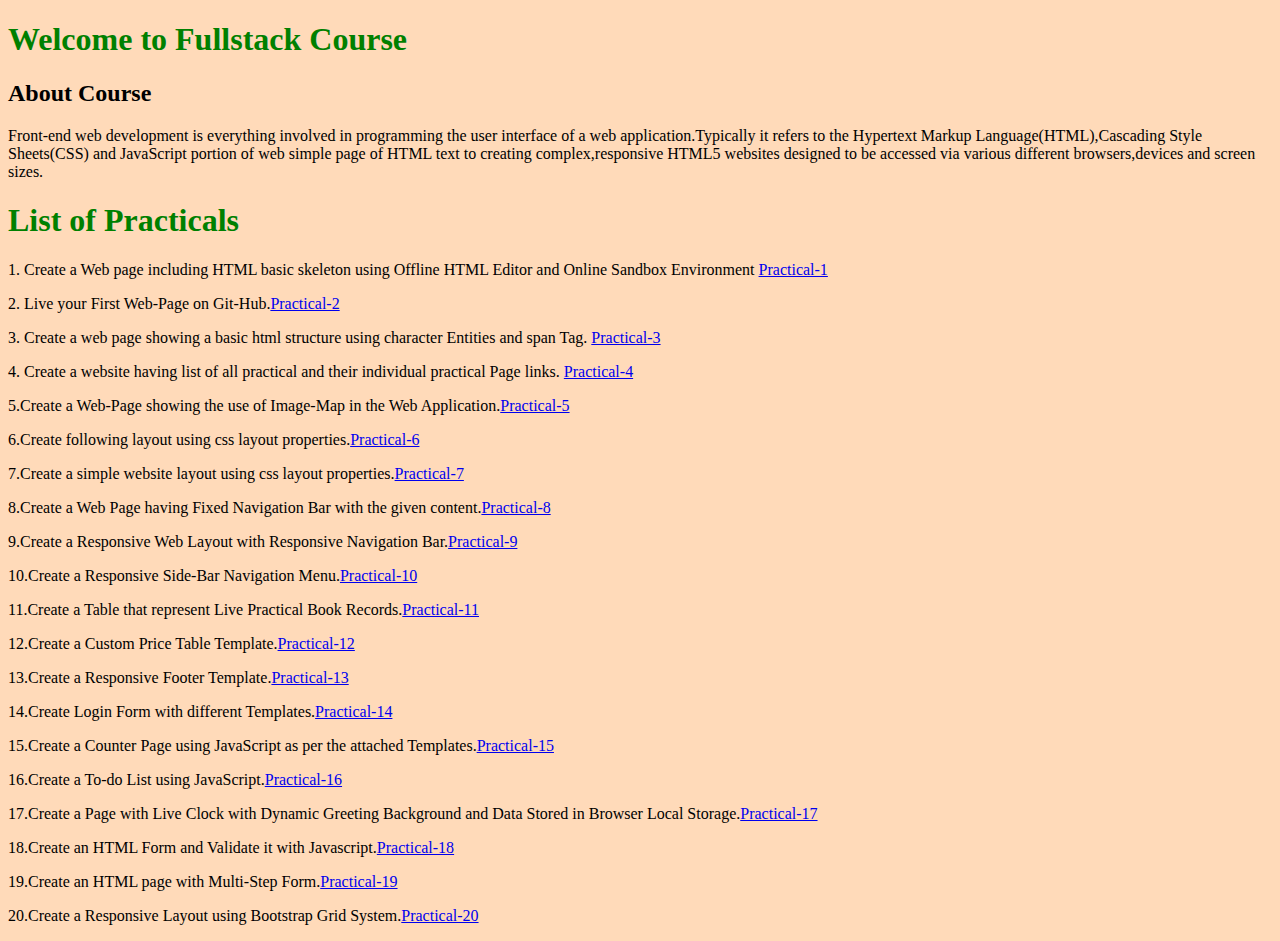
<file: index.html>
<!DOCTYPE html>
<html lang="en">
<head>
    <meta charset="UTF-8">
    <meta name="viewport" content="width=device-width, initial-scale=1.0">
    <title>Introduction to Git and Git-Hub</title>
</head>
<body style="background-color: peachpuff;">
    <h1 style="color: green;">Welcome to Fullstack Course</h1>
    <h2>About Course</h2>
    <p>Front-end web development is everything involved in programming the user interface of a web application.Typically it 
    refers to the Hypertext Markup Language(HTML),Cascading Style Sheets(CSS) and JavaScript portion of web simple page of 
    HTML text to creating complex,responsive HTML5 websites designed to be accessed via various different browsers,devices and screen sizes.</p>
    <h1 style="color: green;">List of Practicals</h1>
    <p>1. Create a Web page including HTML basic skeleton using Offline HTML Editor and Online Sandbox Environment <a href="practical/Practical-1.html">Practical-1</a></p>
    <p>2. Live your First Web-Page on Git-Hub.<a href="practical/Practical-2.html">Practical-2</a></p>
    <p>3. Create a web page showing a basic html structure using character Entities and span Tag. <a href="practical/Practical-3.html">Practical-3</a></p>
    <p>4. Create a website having list of all practical and their individual practical Page links. <a href="practical/Practical-4.html">Practical-4</a></p>
    <p>5.Create a Web-Page showing the use of Image-Map in the Web Application.<a href="practical/Practical-5.html">Practical-5</a></p>
    <p>6.Create following layout using css layout properties.<a href="practical/Practical-6.html">Practical-6</a></p>
    <p>7.Create a simple website layout using css layout properties.<a href="practical/Practical-7.html">Practical-7</a></p>
    <p>8.Create a Web Page having Fixed Navigation Bar with the given content.<a href="practical/Practical-8.html">Practical-8</a></p>
    <p>9.Create a Responsive Web Layout with Responsive Navigation Bar.<a href="practical/Practical-9.html">Practical-9</a></p>
    <p>10.Create a Responsive Side-Bar Navigation Menu.<a href="practical/Side-bar.html">Practical-10</a></p>
    <p>11.Create a Table that represent Live Practical Book Records.<a href="practical/Practical-11.html">Practical-11</a></p>
    <p>12.Create a Custom Price Table Template.<a href="practical/Practical-12.html">Practical-12</a></p>
    <p>13.Create a Responsive Footer Template.<a href="practical/Practical-13.html">Practical-13</a></p>
    <p>14.Create Login Form with different Templates.<a href="practical/Practical-14.html">Practical-14</a></p>
    <p>15.Create a Counter Page using JavaScript as per the attached Templates.<a href="practical/Practical-15.html">Practical-15</a></p>
    <p>16.Create a To-do List using JavaScript.<a href="practical/Practical-16.html">Practical-16</a></p>
    <p>17.Create a Page with Live Clock with Dynamic Greeting Background and Data Stored in Browser Local Storage.<a href="practical/Practical-17.html">Practical-17</a></p>
    <p>18.Create an HTML Form and Validate it with Javascript.<a href="practical/Practical-18.html">Practical-18</a></p>
    <p>19.Create an HTML page with Multi-Step Form.<a href="practical/Practical-19.html">Practical-19</a></p>
    <p>20.Create a Responsive Layout using Bootstrap Grid System.<a href="practical/Practical-20.html">Practical-20</a></p>
</body>
</html>
</file>
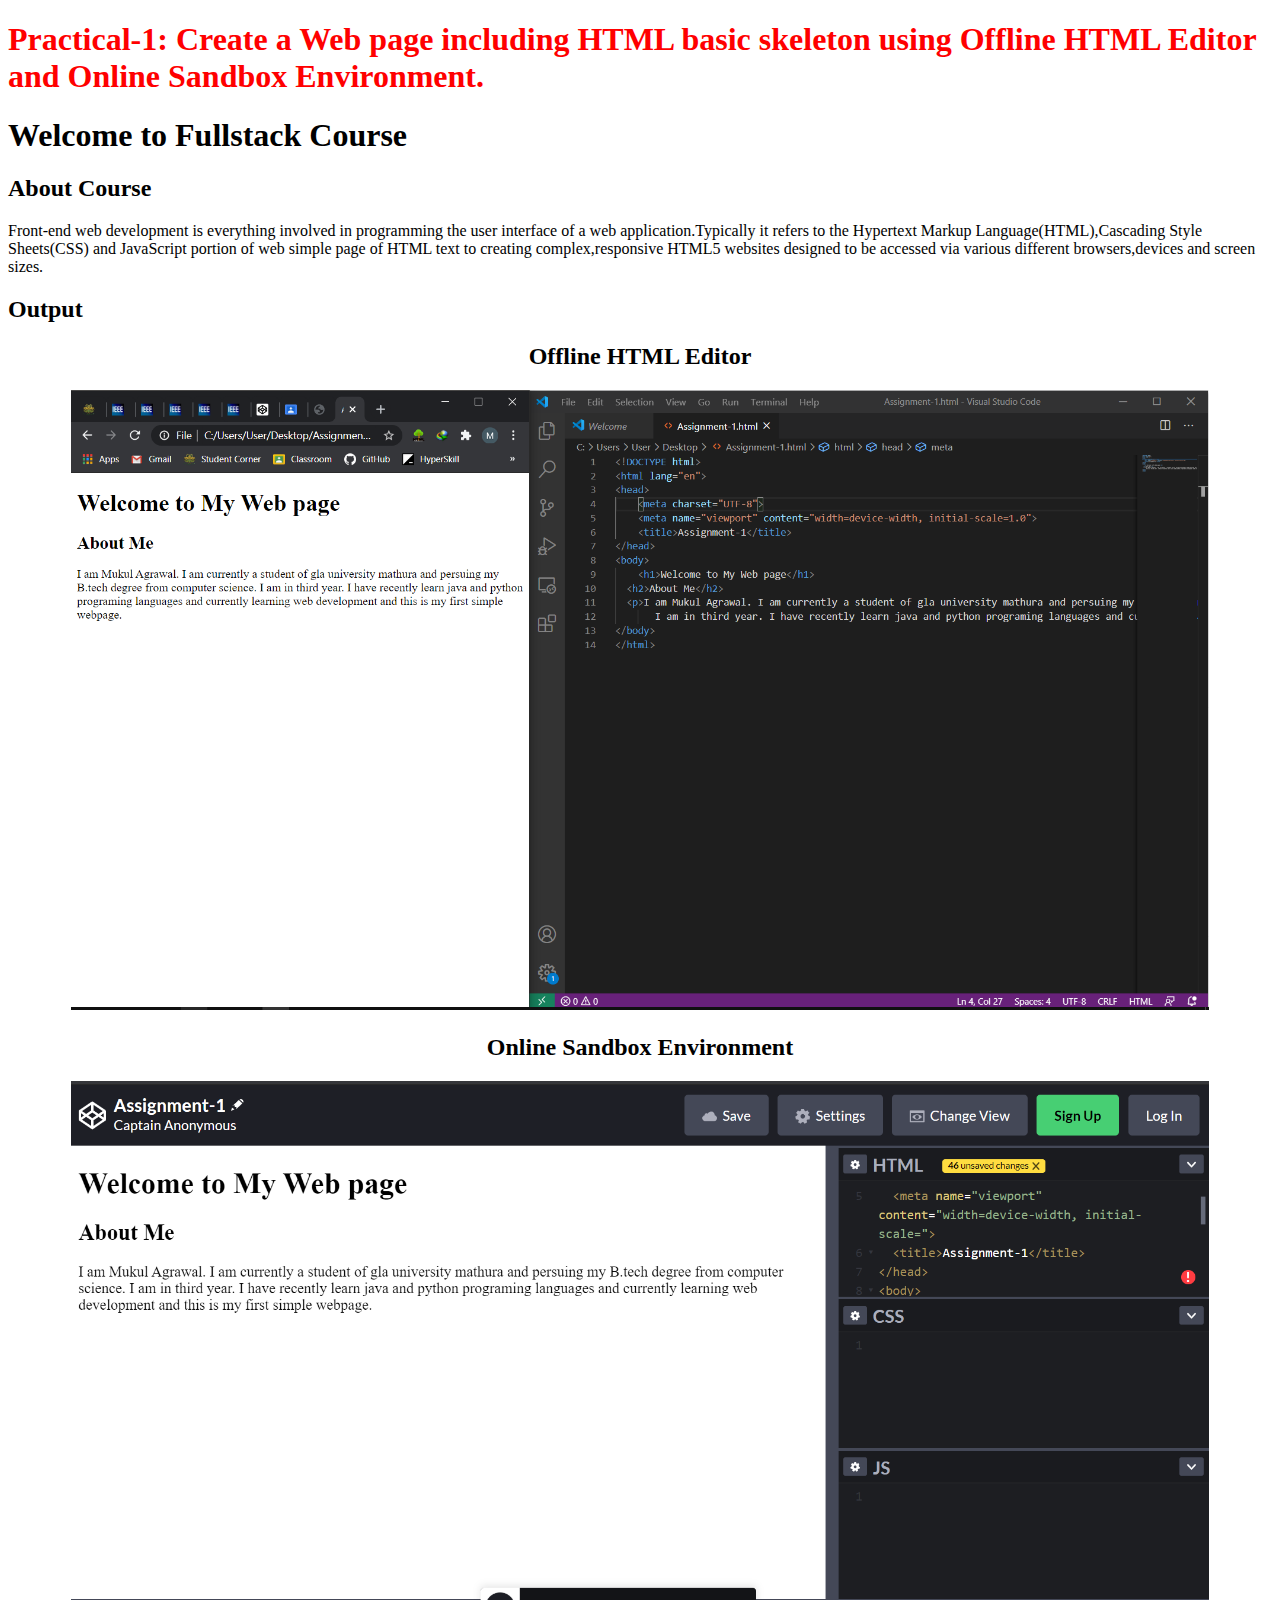
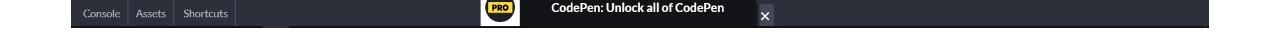
<file: practical/Practical-1.html>
<!DOCTYPE html>
<html lang="en">
<head>
    <meta charset="UTF-8">
    <meta name="viewport" content="width=device-width, initial-scale=1.0">
    <title>Practical-1</title>
</head>
<body>
    <h1 style="color: red;">Practical-1: Create a Web page including HTML basic skeleton using Offline HTML Editor and Online Sandbox Environment.</h1>
    <h1>Welcome to Fullstack Course</h1>
    <h2>About Course</h2>
    <p>Front-end web development is everything involved in programming the user interface of a web application.Typically it 
    refers to the Hypertext Markup Language(HTML),Cascading Style Sheets(CSS) and JavaScript portion of web simple page of 
    HTML text to creating complex,responsive HTML5 websites designed to be accessed via various different browsers,devices and screen sizes.</p>
    <h2>Output</h2>
    <h2 style="text-align: center;">Offline HTML Editor</h2>
    <p style="text-align: center;"><img style="height: 100%; width: 90%; "src = "..\images\editor.PNG" alt="Offline HTML Editor Sreeenshot"></p>
    <h2 style="text-align: center;">Online Sandbox Environment</h2>
    <p style="text-align: center;"><img style="height: 100%; width: 90%;" src= "..\images\Codepen.PNG" alt="Online Sandbox Environment Screenshot"></p>
</body>
</html>
</file>
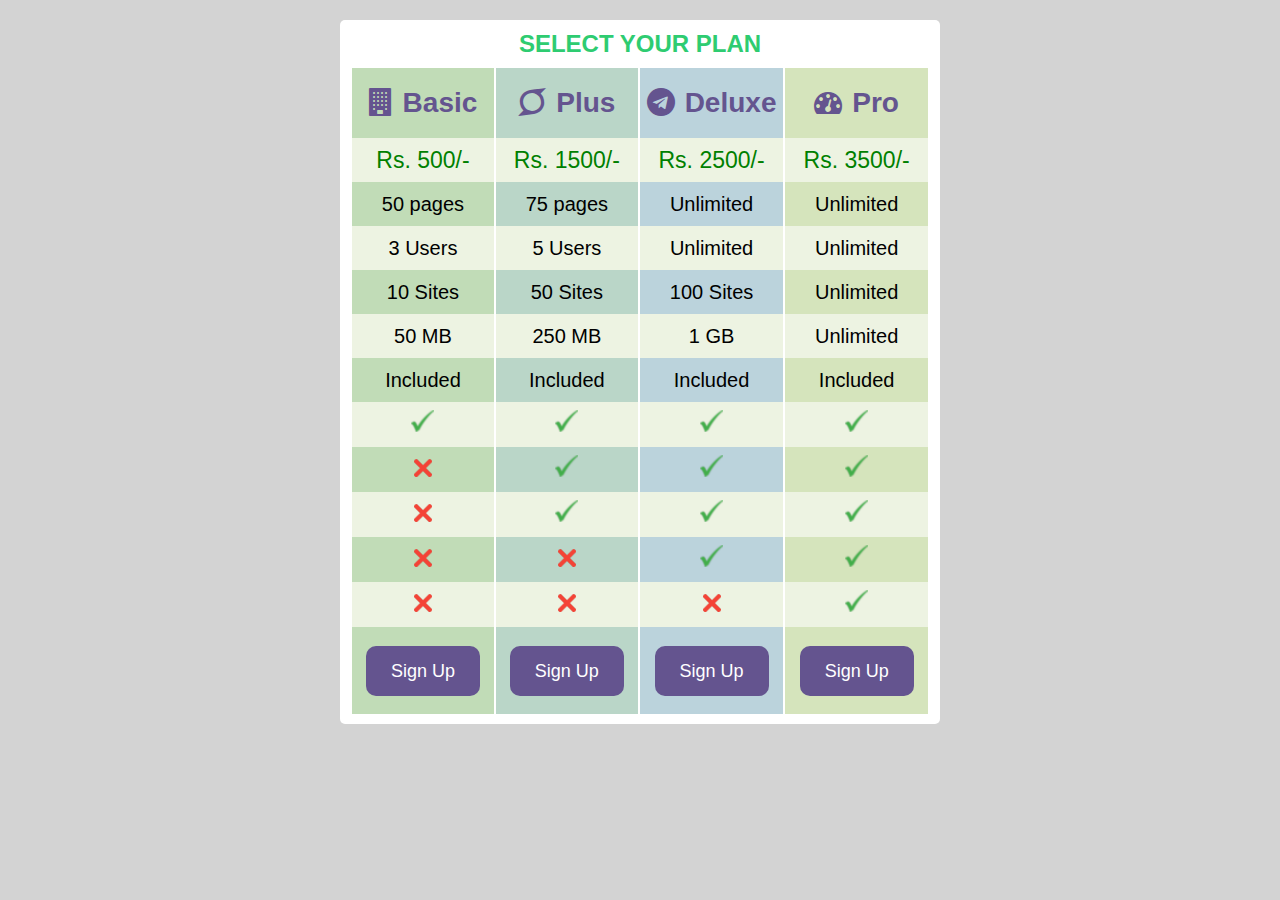
<file: practical/Practical-12.html>
<!DOCTYPE html>
<html lang="en">

<head>
    <meta charset="UTF-8">
    <meta name="viewport" content="width=device-width, initial-scale=1.0">
    <link rel="stylesheet" href="https://stackpath.bootstrapcdn.com/font-awesome/4.7.0/css/font-awesome.min.css">
    <title>Practical-12</title>
    <style>
        * {
            padding: 0px;
            margin: 0px;
            box-sizing: border-box;
            font-family: Arial, Helvetica, sans-serif;
        }

        body {
            min-width: 100%;
            background-color: lightgrey;
        }

        .wrapper {
            width: 600px;
            background-color: #fff;
            padding: 10px;
            margin: 20px auto;
            border-radius: 5px;
        }

        h2 {
            color: #2ECC71;
            text-align: center;
            text-transform: uppercase;
            margin-bottom: 10px;
        }

        .custom-table {
            width: 100%;
            margin: 0 auto;
            border-collapse: collapse;
        }

        .basic {
            background-color: #c1dcb7;
        }

        .plus {
            background-color: #bad6c8;
        }

        .deluxe {
            background-color: #bbd3dc;
        }

        .pro {
            background-color: #d5e4bc;
        }

        .custom-table td,
        .custom-table th {
            width: 150px;
            padding: 8px 5px;
            text-align: center;
            border-right: 2px solid white;
            border-left: 2px solid white;
        }

        .custom-table tbody tr td {
            font-size: 20px;
            line-height: 28px;
        }

        tbody tr:first-child td {
            font-size: 23px;
            font: bold;
            color: green;
        }

        .custom-table th {
            height: 70px;
            color: #64548f;
            font-size: 28px;
        }

        i {
            margin-right: 10px;
        }

        tbody tr:nth-child(odd) {
            background-color: #edf3e2;
        }

        tfoot tr {
            line-height: 70px;
        }

        a {
            text-decoration: none;
            background-color: #64548f;
            padding: 15px 25px;
            color: white;
            border-radius: 10px;
            font-size: 18px;
            vertical-align: middle;
        }

        a:hover {
            background-color: red;
        }
    </style>
</head>

<body>
    <div class="wrapper">
        <h2>Select Your Plan</h2>
        <table class="custom-table">
            <colgroup class="basic"></colgroup>
            <colgroup class="plus"></colgroup>
            <colgroup class="deluxe"></colgroup>
            <colgroup class="pro"></colgroup>
            <thead>
                <tr>
                    <th><i class="fa fa-building"></i>Basic</th>
                    <th><i class="fa fa-superpowers"></i>Plus</th>
                    <th><i class="fa fa-telegram"></i>Deluxe</th>
                    <th><i class="fa fa-tachometer"></i>Pro</th>
                </tr>
            </thead>
            <tbody>
                <tr>
                    <td>Rs. 500/-</td>
                    <td>Rs. 1500/-</td>
                    <td>Rs. 2500/-</td>
                    <td>Rs. 3500/-</td>
                </tr>
                <tr>
                    <td>50 pages</td>
                    <td>75 pages</td>
                    <td>Unlimited</td>
                    <td>Unlimited</td>
                </tr>
                <tr>
                    <td>3 Users</td>
                    <td>5 Users</td>
                    <td>Unlimited</td>
                    <td>Unlimited</td>
                </tr>
                <tr>
                    <td>10 Sites</td>
                    <td>50 Sites</td>
                    <td>100 Sites</td>
                    <td>Unlimited</td>
                </tr>
                <tr>
                    <td>50 MB</td>
                    <td>250 MB</td>
                    <td>1 GB</td>
                    <td>Unlimited</td>
                </tr>
                <tr>
                    <td>Included</td>
                    <td>Included</td>
                    <td>Included</td>
                    <td>Included</td>
                </tr>
                <tr>
                    <td><img src="../images/check-icon.png" alt=""></td>
                    <td><img src="../images/check-icon.png" alt=""></td>
                    <td><img src="../images/check-icon.png" alt=""></td>
                    <td><img src="../images/check-icon.png" alt=""></td>
                </tr>
                <tr>
                    <td><img src="../images/cross-icon.png" alt=""></td>
                    <td><img src="../images/check-icon.png" alt=""></td>
                    <td><img src="../images/check-icon.png" alt=""></td>
                    <td><img src="../images/check-icon.png" alt=""></td>
                </tr>
                <tr>
                    <td><img src="../images/cross-icon.png" alt=""></td>
                    <td><img src="../images/check-icon.png" alt=""></td>
                    <td><img src="../images/check-icon.png" alt=""></td>
                    <td><img src="../images/check-icon.png" alt=""></td>
                </tr>
                <tr>
                    <td><img src="../images/cross-icon.png" alt=""></td>
                    <td><img src="../images/cross-icon.png" alt=""></td>
                    <td><img src="../images/check-icon.png" alt=""></td>
                    <td><img src="../images/check-icon.png" alt=""></td>
                </tr>
                <tr>
                    <td><img src="../images/cross-icon.png" alt=""></td>
                    <td><img src="../images/cross-icon.png" alt=""></td>
                    <td><img src="../images/cross-icon.png" alt=""></td>
                    <td><img src="../images/check-icon.png" alt=""></td>
                </tr>
            </tbody>
            <tfoot>
                <tr>
                    <td><a href="#">Sign Up</a></td>
                    <td><a href="#">Sign Up</a></td>
                    <td><a href="#">Sign Up</a></td>
                    <td><a href="#">Sign Up</a></td>
                </tr>
            </tfoot>
        </table>
    </div>
</body>

</html>
</file>
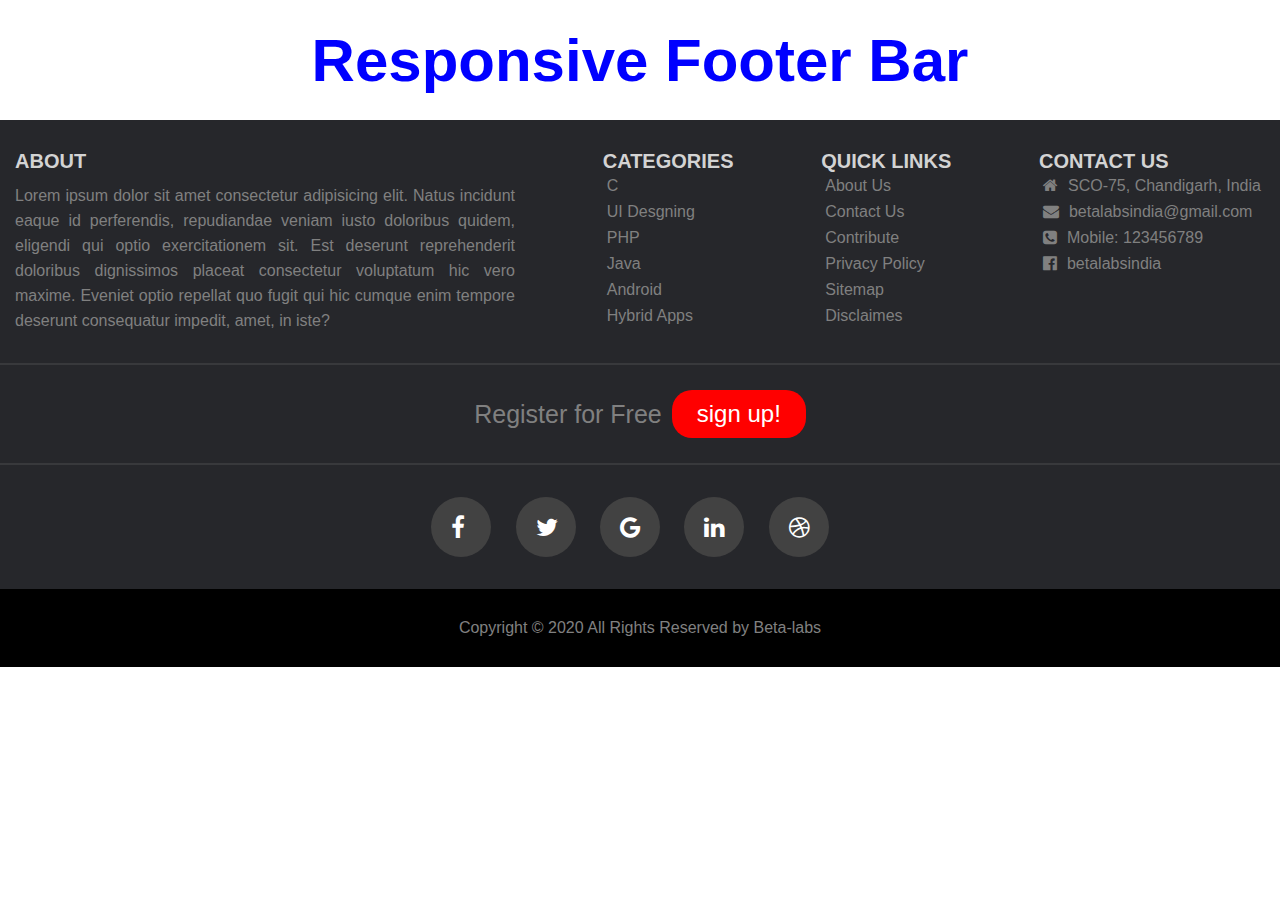
<file: practical/Practical-13.html>
<!DOCTYPE html>
    <html lang="en">

    <head>
        <meta charset="UTF-8">
        <meta name="viewport" content="width=device-width, initial-scale=1.0">
        <title>Responsive Footer</title>
        <link rel="stylesheet" href="https://stackpath.bootstrapcdn.com/font-awesome/4.7.0/css/font-awesome.min.css">
        <style>
            * {
                margin: 0px;
                padding: 0px;
                box-sizing: border-box;
                font-family: Arial, Helvetica, sans-serif;
            }

            .main-content {
                width: 100%;
                height: 120px;
                display: flex;
                justify-content: center;
                align-items: center;
                font-size: 60px;
                font-weight: bold;
                color: blue;

            }

            footer {
                width: 100%;
                background-color: #26272b;
            }

            .sec-1 {
                display: flex;
                flex-direction: row;
                justify-content: space-between;
                padding: 30px 15px;
            }

            .about {
                width: 40%;
            }

            .sec-1 h2 {
                font-size: 20px;
                color: lightgray;
                text-transform: uppercase;
            }

            .about p {
                text-align: justify;
                color: grey;
                line-height: 25px;
                margin-top: 10px;
            }

            .sec-1 ul {
                list-style: none;
            }

            .sec-1 ul li {
                padding: 4px;
            }

            a {
                text-decoration: none;
                color: gray;
            }

            a:hover {
                color: orange;
            }

            span {
                margin-left: 10px;
                color: grey;
            }

            i {
                color: grey;
                font-size: 20px;
            }

            .sec-2 {
                display: flex;
                justify-content: center;
                padding: 25px;
                align-items: center;
            }

            .sec-2 p {
                color: gray;
                font-size: 25px;
                padding: 0px;
            }

            .sec-2 a {
                display: inline-block;
                padding: 10px 25px;
                color: white;
                background-color: red;
                margin-left: 10px;
                border-radius: 20px;
                font-size: 24px;
            }

            .sec-2 a:hover {
                background-color: orange;
            }

            .sec-3 {
                display: flex;
                justify-content: center;
                padding: 12px;
            }

            .sec-3 ul {
                list-style: none;
                margin: 20px;
            }

            .sec-3 ul li {
                display: inline-block;
                width: 60px;
                height: 60px;
                padding: 20px;
                background-color: #424242;
                border-radius: 50%;
                margin-right: 20px;
            }

            .sec-3 ul li i {
                color: white;
                font-size: 24px;
                line-height: 20px;
                text-align: center;
            }

            .sec-3 ul li:nth-child(1):hover {
                background-color: #3b5999;
            }

            .sec-3 ul li:nth-child(2):hover {
                background-color: #55acee;
            }

            .sec-3 ul li:nth-child(3):hover {
                background-color: #dd4b39;
            }

            .sec-3 ul li:nth-child(4):hover {
                background-color: #007785;
            }

            .sec-3 ul li:nth-child(5):hover {
                background-color: #ea4c89;
            }

            .sec-4 {
                display: flex;
                justify-content: center;
                background-color: black;
                padding: 30px;
            }

            .sec-4 p {
                color: grey;
                position: relative;
            }

            .sec-4 p::after {
                content: '';
                display: block;
                width: 0;
                height: 2px;
                position: absolute;
                right: 0;
                bottom: -10px;
                background-color: yellow;
                transition: all .4s;
            }

            .sec-4 p:hover::after {
                width: 100%;
            }

            hr {
                opacity: 0.2;
            }

            @media (max-width: 856px) {
                .main-content {
                    width: 100%;
                    height: 150px;
                    display: flex;
                    justify-content: center;
                    align-items: center;
                    font-size: 60px;
                    font-weight: bold;
                    color: blue;
                }

                footer {
                    width: 100%;
                    background-color: #26272b;
                }

                .sec-1 {
                    display: flex;
                    flex-direction: row;
                    flex-wrap: wrap;
                    justify-content: space-between;
                    padding: 30px 15px;
                }

                .about {
                    width: 100%;
                    margin-bottom: 20px;
                }

                .sec-1 h2 {
                    font-size: 15px;
                    color: lightgray;
                    text-transform: uppercase;
                }

                .about p {
                    text-align: justify;
                    color: grey;
                    line-height: 25px;
                    margin-top: 10px;
                }

                .sec-1 ul {
                    list-style: none;
                }

                .sec-1 ul li {
                    padding: 4px;
                }

                a {
                    text-decoration: none;
                    color: gray;
                }

                a:hover {
                    color: orange;
                }

                span {
                    margin-left: 10px;
                    color: grey;
                }

                i {
                    color: grey;
                    font-size: 20px;
                }

                .sec-2 {
                    display: flex;
                    justify-content: center;
                    padding: 20px;
                    align-items: center;
                }

                .sec-2 p {
                    color: gray;
                    font-size: 24px;
                    padding: 0px;
                }

                .sec-2 a {
                    display: inline-block;
                    padding: 10px 25px;
                    color: white;
                    background-color: red;
                    margin-left: 10px;
                    border-radius: 20px;
                    font-size: 22px;
                }

                .sec-2 a:hover {
                    background-color: orange;
                }

                .sec-3 {
                    display: flex;
                    justify-content: center;
                    padding: 18px;
                }

                .sec-3 ul {
                    list-style: none;
                    margin: 20px;
                }

                .sec-3 ul li {
                    display: inline-block;
                    width: 60px;
                    height: 60px;
                    padding: 20px;
                    background-color: #424242;
                    border-radius: 50%;
                    margin-right: 15px;
                }

                .sec-3 ul li i {
                    color: white;
                    font-size: 24px;
                    line-height: 20px;
                    text-align: center;
                }

                .sec-3 ul li:nth-child(1):hover {
                    background-color: #3b5999;
                }

                .sec-3 ul li:nth-child(2):hover {
                    background-color: #55acee;
                }

                .sec-3 ul li:nth-child(3):hover {
                    background-color: #dd4b39;
                }

                .sec-3 ul li:nth-child(4):hover {
                    background-color: #007785;
                }

                .sec-3 ul li:nth-child(5):hover {
                    background-color: #ea4c89;
                }

                .sec-4 {
                    display: flex;
                    justify-content: center;
                    background-color: black;
                    padding: 30px;
                }

                .sec-4 p {
                    color: grey;
                    position: relative;
                }

                .sec-4 p::after {
                    content: '';
                    display: block;
                    width: 0;
                    height: 2px;
                    position: absolute;
                    right: 0;
                    bottom: -10px;
                    background-color: yellow;
                    transition: all .3s;
                }

                .sec-4 p:hover::after {
                    width: 100%;
                }

                hr {
                    opacity: 0.2;
                }
            }

            @media (max-width: 499px) {
                .main-content {
                    width: 100%;
                    height: 150px;
                    display: flex;
                    justify-content: center;
                    align-items: center;
                    font-size: 60px;
                    font-weight: bold;
                    color: blue;
                }

                footer {
                    width: 100%;
                    background-color: #26272b;
                }

                .sec-1 {
                    display: flex;
                    flex-direction: column;
                    justify-content: space-between;
                    padding: 30px 15px;
                }

                .about {
                    width: 100%;
                    margin-bottom: 20px;
                }

                .sec-1 h2 {
                    font-size: 18px;
                    color: lightgray;
                    text-transform: uppercase;
                    margin-top: 20px;
                }

                .about p {
                    text-align: justify;
                    color: grey;
                    line-height: 24px;
                    margin-top: 10px;
                }

                .sec-1 ul {
                    list-style: none;
                }

                .sec-1 ul li {
                    padding: 4px;
                }

                a {
                    text-decoration: none;
                    color: gray;
                }

                a:hover {
                    color: orange;
                }

                span {
                    margin-left: 10px;
                    color: grey;
                }

                i {
                    color: grey;
                    font-size: 20px;
                }

                .sec-2 {
                    display: flex;
                    justify-content: center;
                    padding: 20px;
                    align-items: center;
                }

                .sec-2 p {
                    color: gray;
                    font-size: 24px;
                    padding: 0px;
                }

                .sec-2 a {
                    display: inline-block;
                    padding: 10px 25px;
                    color: white;
                    background-color: red;
                    margin-left: 10px;
                    border-radius: 20px;
                    font-size: 22px;
                }

                .sec-2 a:hover {
                    background-color: orange;
                }

                .sec-3 {
                    display: flex;
                    justify-content: center;
                    padding: 20px;
                }

                .sec-3 ul {
                    list-style: none;
                    margin: 20px;
                }

                .sec-3 ul li {
                    display: inline-block;
                    width: 40px;
                    height: 40px;
                    padding: 10px;
                    background-color: #424242;
                    border-radius: 50%;
                    margin-right: 10px;
                }

                .sec-3 ul li i {
                    color: white;
                    font-size: 24px;
                    line-height: 20px;
                    text-align: center;
                }

                .sec-3 ul li:nth-child(1):hover {
                    background-color: #3b5999;
                }

                .sec-3 ul li:nth-child(2):hover {
                    background-color: #55acee;
                }

                .sec-3 ul li:nth-child(3):hover {
                    background-color: #dd4b39;
                }

                .sec-3 ul li:nth-child(4):hover {
                    background-color: #007785;
                }

                .sec-3 ul li:nth-child(5):hover {
                    background-color: #ea4c89;
                }

                .sec-4 {
                    display: flex;
                    justify-content: center;
                    background-color: black;
                    padding: 30px;
                }

                .sec-4 p {
                    color: grey;
                    position: relative;
                }

                .sec-4 p::after {
                    content: '';
                    display: block;
                    width: 0;
                    height: 2px;
                    position: absolute;
                    right: 0;
                    bottom: -10px;
                    background-color: yellow;
                    transition: all .3s;
                }

                .sec-4 p:hover::after {
                    width: 100%;
                }

                hr {
                    opacity: 0.2;
                }
            }
        </style>
    </head>

    <body>
        <section class="main-content">
            Responsive Footer Bar
        </section>
        <footer>
            <section class="sec-1">
                <section class="about">
                    <h2>
                        About
                    </h2>
                    <p>
                        Lorem ipsum dolor sit amet consectetur adipisicing elit. Natus incidunt eaque id perferendis,
                        repudiandae veniam iusto doloribus quidem, eligendi qui optio exercitationem sit. Est deserunt
                        reprehenderit doloribus dignissimos placeat consectetur voluptatum hic vero maxime. Eveniet
                        optio repellat quo fugit qui hic cumque enim tempore deserunt consequatur impedit, amet, in
                        iste?
                    </p>
                </section>
                <section class="Categories">
                    <h2>Categories</h2>
                    <ul>
                        <li><a href="#">C</a></li>
                        <li><a href="#">UI Desgning</a></li>
                        <li><a href="#">PHP</a></li>
                        <li><a href="#">Java</a></li>
                        <li><a href="#">Android</a></li>
                        <li><a href="#">Hybrid Apps</a></li>
                    </ul>
                </section>
                <section class="Quick-links">
                    <h2>Quick Links</h2>
                    <ul>
                        <li><a href="#">About Us</a></li>
                        <li><a href="#">Contact Us</a></li>
                        <li><a href="#">Contribute</a></li>
                        <li><a href="#">Privacy Policy</a></li>
                        <li><a href="#">Sitemap</a></li>
                        <li><a href="#">Disclaimes</a></li>
                    </ul>
                </section>
                <section class="Contact-Us">
                    <h2>Contact Us</h2>
                    <ul>
                        <li><i class="fa fa-home"></i><span>SCO-75, Chandigarh, India</span></li>
                        <li><i class="fa fa-envelope"></i><span>betalabsindia@gmail.com</span></li>
                        <li><i class="fa fa-phone-square"></i><span>Mobile: 123456789</span></li>
                        <li><i class="fa fa-facebook-official"></i><span>betalabsindia</span></li>
                    </ul>
                </section>
            </section>
            <hr width="100%" noshade>
            <section class="sec-2">
                <p>Register for Free</p>
                <a href="#">sign up!</a>
            </section>
            <hr width="100%" noshade>
            <section class="sec-3">
                <ul>
                    <li><a href="#"></a><i class="fa fa-facebook"></i></li>
                    <li><a href="#"></a><i class="fa fa-twitter"></i></li>
                    <li><a href="#"></a><i class="fa fa-google"></i></li>
                    <li><a href="#"></a><i class="fa fa-linkedin"></i></li>
                    <li><a href="#"></a><i class="fa fa-dribbble"></i></li>
                </ul>
            </section>
            <section class="sec-4">
                <p>
                    Copyright &copy 2020 All Rights Reserved by
                    <a href="https://www.beta-labs.in">Beta-labs</a>
                </p>
            </section>
        </footer>


    </body>

    </html>
</file>
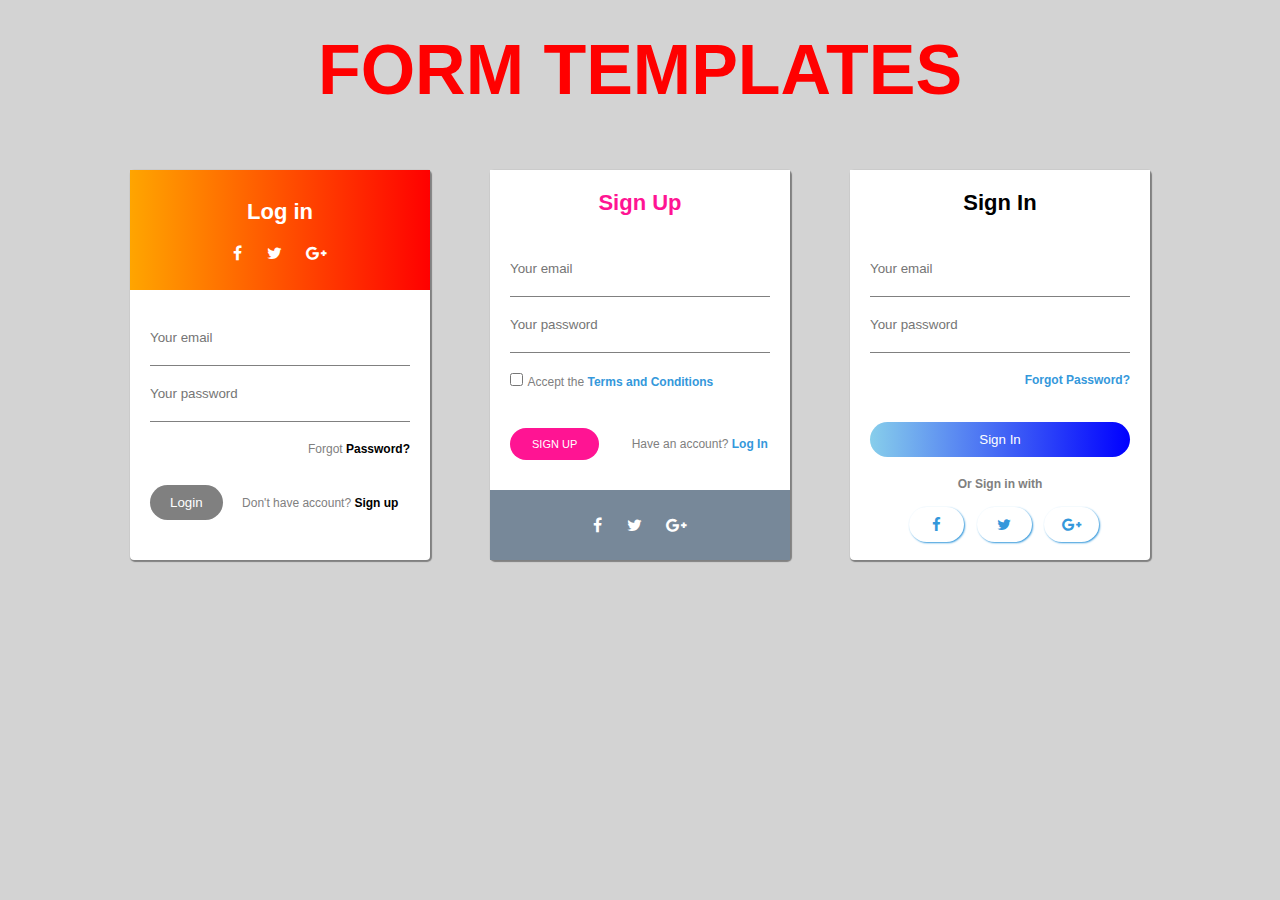
<file: practical/Practical-14.html>
<!DOCTYPE html>
<html lang="en">

<head>
    <meta charset="UTF-8">
    <meta name="viewport" content="width=device-width, initial-scale=1.0">
    <title>Form Template</title>
    <link rel="stylesheet" href="../css/practical-14.css">
    <link rel="stylesheet" href="https://stackpath.bootstrapcdn.com/font-awesome/4.7.0/css/font-awesome.min.css">
</head>

<body>
    <header>
        <h1>FORM TEMPLATES</h1>
    </header>
    <menu>
        <section class="form-1">
            <div class="header-1">
                <h1>Log in</h1>
                <div class="icons">
                    <i class="fa fa-facebook"></i>
                    <i class="fa fa-twitter"></i>
                    <i class="fa fa-google-plus"></i>
                </div>
            </div>
            <div class="form-1-container">
                <div>
                    <input type="email" name="email" id="email" placeholder="Your email">
                </div>
                <div>
                    <input type="password" name="pd" id="pd" placeholder="Your password">
                </div>
                <p>Forgot <b>Password?</b></p>
                <input type="submit" value="Login">
                <p id="p2">Don't have account? <b>Sign up</b></p>
            </div>
            <div class="form1footer"></div>
        </section>

        <section class="form-2">
            <div class="header-2">
                <h1>Sign Up</h1>
            </div>
            <div class="form-2-container">
                <div>
                    <input type="email" name="email" id="email" placeholder="Your email">
                </div>
                <div>
                    <input type="password" name="pd" id="pd" placeholder="Your password">
                </div>
                <input type="checkbox" name="chk" id="chk">
                <p>Accept the <b>Terms and Conditions</b></p>
                <input type="submit" value="SIGN UP">
                <p id="p3">Have an account? <b>Log In</b></p>
            </div>
            <div class="footer-2">
                <div class="icons">
                    <i class="fa fa-facebook"></i>
                    <i class="fa fa-twitter"></i>
                    <i class="fa fa-google-plus"></i>
                </div>
            </div>
        </section>

        <section class="form-3">
            <div class="header-3">
                <h1>Sign In</h1>
            </div>
            <div class="form-3-container">
                <div>
                    <input type="email" name="email" id="email" placeholder="Your email">
                </div>
                <div>
                    <input type="password" name="pd" id="pd" placeholder="Your password">
                </div>
                <p><b>Forgot Password?</b></p>
                <input type="submit" value="Sign In">
                <p id="p4"><b>Or Sign in with</b></p>
            </div>
            <div class="footer-3">
                <div class="icons">
                    <i class="fa fa-facebook"></i>
                    <i class="fa fa-twitter"></i>
                    <i class="fa fa-google-plus"></i>
                </div>
            </div>
        </section>
    </menu>
</body>

</html>
</file>
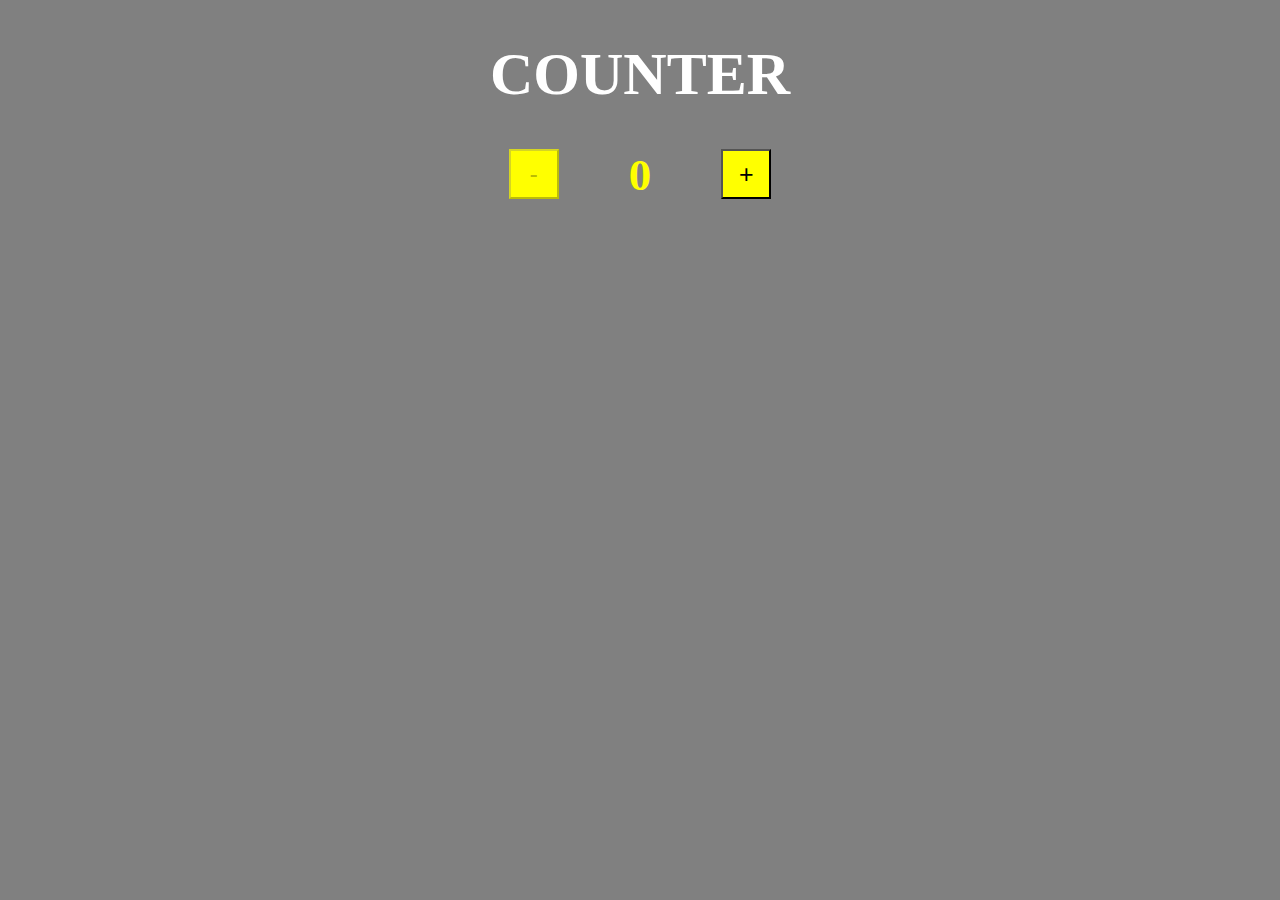
<file: practical/Practical-15.html>
<!DOCTYPE html>
<html lang="en">

<head>
    <meta charset="UTF-8">
    <meta name="viewport" content="width=device-width, initial-scale=1.0">
    <title>Practical-15</title>
</head>
<style>
    body {
        background-color: grey;
        display: flex;
        justify-content: center;
        align-items: center;
        margin: 0;
        padding: 0;
        flex-direction: column;
        box-sizing: border-box;
    }

    h1 {
        font-size: 60px;
        color: white;
    }

    #container {
        display: flex;
        flex-direction: row;
        justify-content: space-evenly;
    }

    button {
        display: block;
        width: 50px;
        height: 50px;
        background-color: yellow;
        outline: none;
        font-size: 25px;
        margin: 0 70px;
    }

    #value {
        font-size: 45px;
        font-weight: bold;
        color: yellow;
    }
</style>

<body>
    <h1>COUNTER</h1>
    <div id="container">
        <button id="btn-1">-</button>
        <div id="value">0</div>
        <button id="btn-2">+</button>
    </div>
    <script>
        var counter = 0;
        var btn1 = document.getElementById("btn-1");
        var btn2 = document.getElementById("btn-2");
        var number = document.getElementById("value");
        btn1.disabled = true;
        btn1.onclick = function () {
            counter = counter - 1;
            document.getElementById("value").innerHTML = counter;
            if (counter == 0) {
                btn1.disabled = true;
            }
        }
        btn2.onclick = function () {
            btn1.disabled = false;
            counter = counter + 1;
            document.getElementById("value").innerHTML = counter;
        }
    </script>
</body>

</html>
</file>
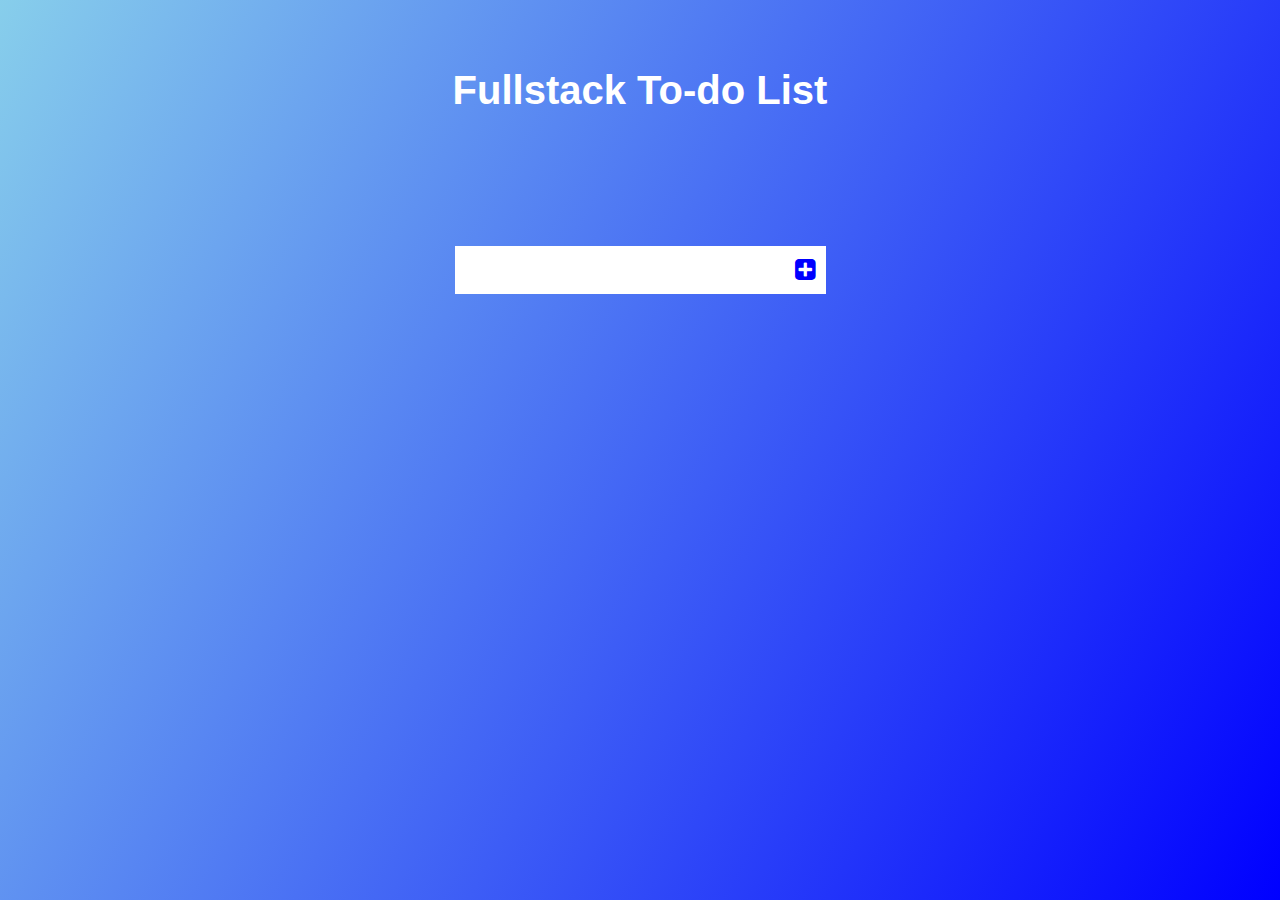
<file: practical/Practical-16.html>
<!DOCTYPE html>
<html lang="en">

<head>
    <meta charset="UTF-8" />
    <meta name="viewport" content="width=device-width, initial-scale=1.0" />
    <title>To-Do List</title>
    <link rel="stylesheet" href="https://stackpath.bootstrapcdn.com/font-awesome/4.7.0/css/font-awesome.min.css" />
    <link rel="stylesheet" href="../css/practical-16.css" />
</head>

<body>
    <h1>Fullstack To-do List</h1>
    <form>
        <input type="text" class="todo-input" />
        <button class="todo-btn">
            <i class="fa fa-plus-square" aria-hidden="true"></i>
        </button>
    </form>
    <div class="todo-container">
        <ul class="todo-list"></ul>
    </div>

    <script src="../JS/to-do.js"></script>
</body>

</html>
</file>
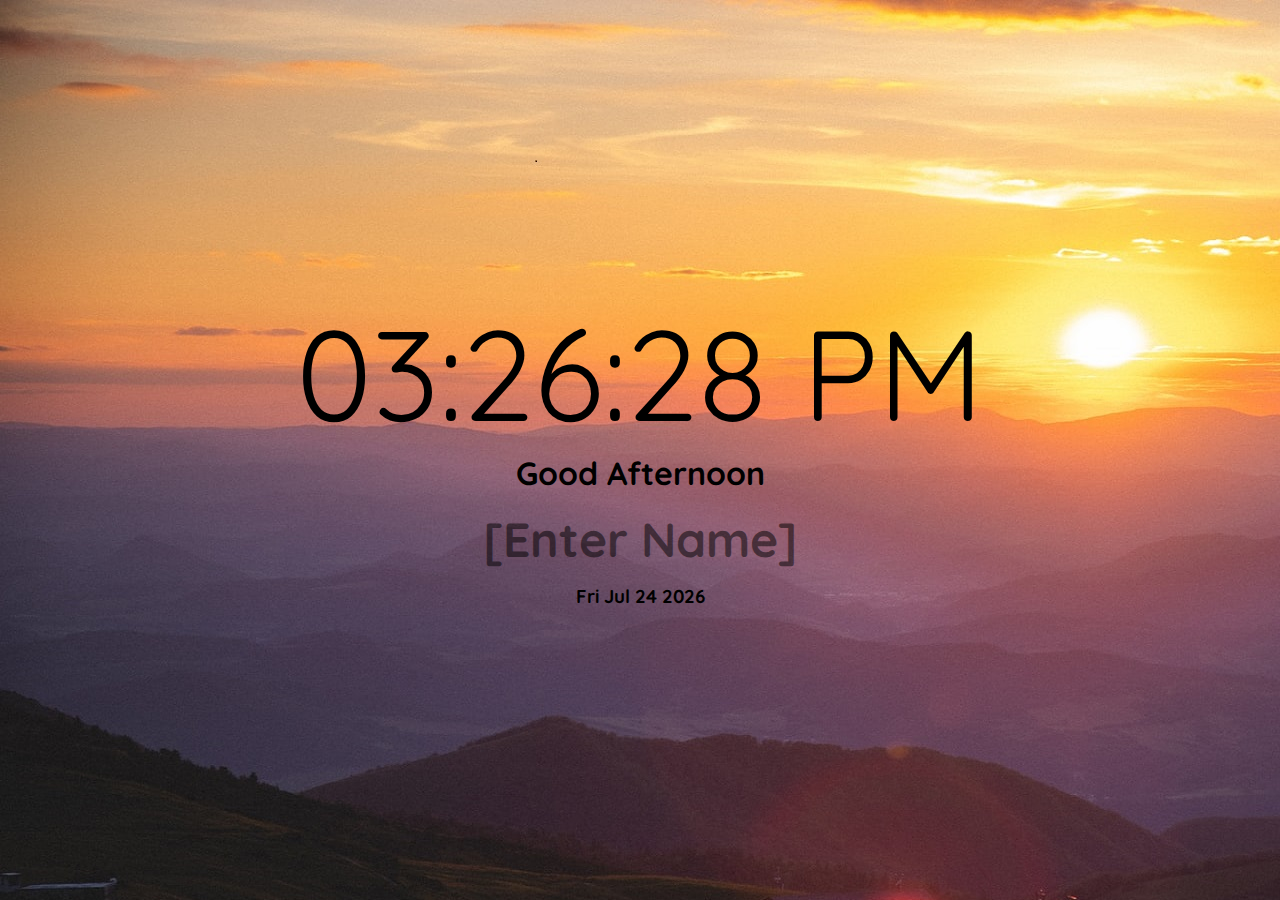
<file: practical/Practical-17.html>
<!DOCTYPE html>
<html lang="en">
<head>
    <meta charset="UTF-8">
    <meta name="viewport" content="width=device-width, initial-scale=1.0">
    <title>Real Time Clock with Dynamic Greeting </title>
    <link rel="stylesheet" href="../css/Practical-17.css">
    <link rel="preconnect" href="https://fonts.gstatic.com">
<link href="https://fonts.googleapis.com/css2?family=Quicksand:wght@500&display=swap" rel="stylesheet">
</head>
<body>
    <time id="time"></time>
    <h1 id="greeting">Good Morning</h1>
    <h2 id="name" contenteditable="true"></h2>
    <h3 id="date"></h3>
    <script src="../JS/Clock.js">
    </script>
</body>
</html>
</file>
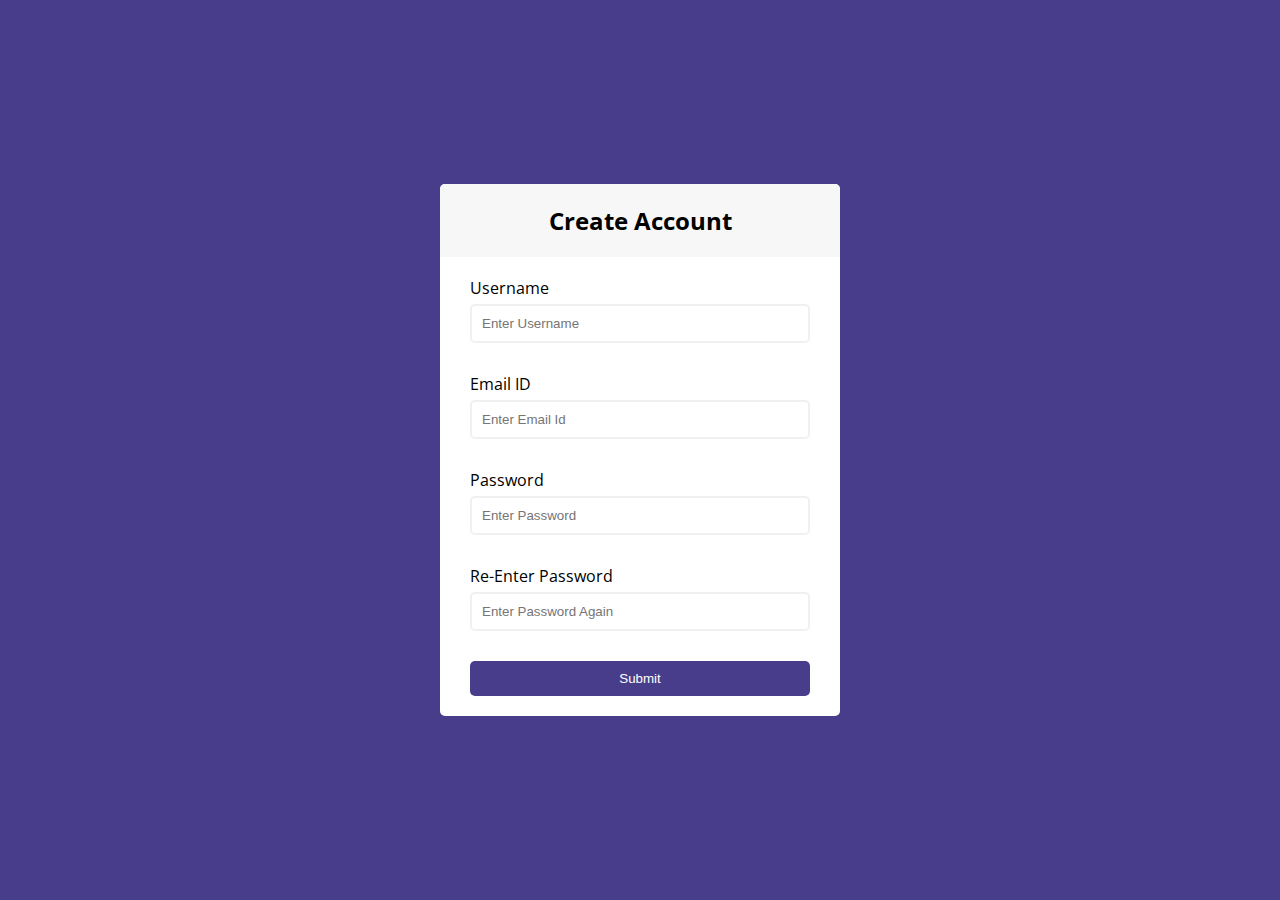
<file: practical/Practical-18.html>
<!DOCTYPE html>
<html lang="en">

<head>
    <meta charset="UTF-8">
    <meta name="viewport" content="width=device-width, initial-scale=1.0">
    <title>Practical-18</title>
    <link rel="stylesheet" href="../css/Practical-18.css">
    <link rel="stylesheet" href="https://stackpath.bootstrapcdn.com/font-awesome/4.7.0/css/font-awesome.min.css"
        integrity="sha384-wvfXpqpZZVQGK6TAh5PVlGOfQNHSoD2xbE+QkPxCAFlNEevoEH3Sl0sibVcOQVnN" crossorigin="anonymous">
</head>

<body>
    <div class="container">
        <div class="header">
            <h2>Create Account</h2>
        </div>
        <form class="form" id="form">
            <div class="form-container">
                <label for="username">Username</label>
                <input type="text" id="username" placeholder="Enter Username">
                <i class="fa fa-check-circle"></i>
                <i class="fa fa-exclamation-circle"></i>
                <small>Error Msg</small>
            </div>

            <div class="form-container">
                <label for="email">Email ID </label>
                <input type="text" id="email" placeholder="Enter Email Id">
                <i class="fa fa-check-circle"></i>
                <i class="fa fa-exclamation-circle"></i>
                <small>Error Msg</small>
            </div>

            <div class="form-container">
                <label for="psw">Password</label>
                <input type="password" id="psw" placeholder="Enter Password">
                <i class="fa fa-check-circle"></i>
                <i class="fa fa-exclamation-circle"></i>
                <small>Error Msg</small>
            </div>

            <div class="form-container">
                <label for="psw1">Re-Enter Password</label>
                <input type="password" id="psw1" placeholder="Enter Password Again">
                <i class="fa fa-check-circle"></i>
                <i class="fa fa-exclamation-circle"></i>
                <small>Error Msg</small>
            </div>
            <button type="submit">Submit</button>
        </form>
    </div>

    <script src="../JS/singleform.js"></script>
</body>

</html>
</file>
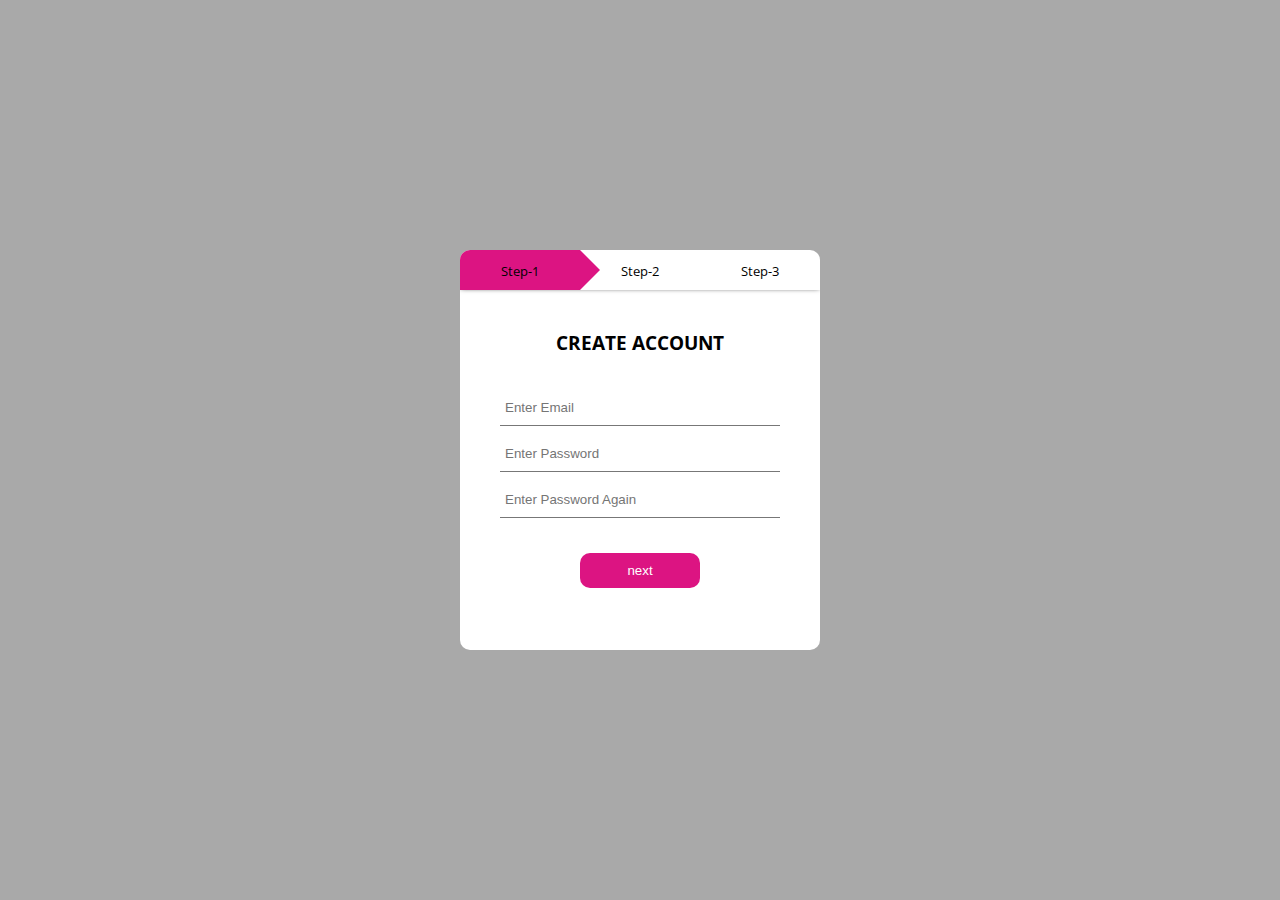
<file: practical/Practical-19.html>
<!DOCTYPE html>
<html lang="en">

<head>
    <meta charset="UTF-8">
    <meta name="viewport" content="width=device-width, initial-scale=1.0">
    <title>javaScript Multi-Form</title>
    <link rel="stylesheet" href="../css/Practical-19.css">
</head>

<body>
    <div class="container">
        <form id="form1">
            <h3>CREATE ACCOUNT</h3>
            <input type="text" placeholder="Enter Email">
            <input type="password" placeholder="Enter Password">
            <input type="password" placeholder="Enter Password Again">
            <div class="btn-box">
                <button type="button" id="next1">next</button>
            </div>
        </form>

        <form id="form2">
            <h3>SOCIAL LINKS</h3>
            <input type="text" placeholder="Mediam">
            <input type="password" placeholder="GitHub">
            <input type="password" placeholder="Linkedin">
            <div class="btn-box">
                <button type="button" id="back1">Back</button>
                <button type="button" id="next2">next</button>
            </div>
        </form>

        <form id="form3">
            <h3>PERSONAL INFORMATION</h3>
            <input type="text" placeholder="First Name">
            <input type="password" placeholder="Last Name">
            <input type="password" placeholder="Mobile Number">
            <div class="btn-box">
                <button type="button" id="back2">Back</button>
                <button type="button">Submit</button>
            </div>
        </form>

        <div class="step-row">
            <div id="progress"></div>
            <div class="step-col"><small>Step-1</small></div>
            <div class="step-col"><small>Step-2</small></div>
            <div class="step-col"><small>Step-3</small></div>
        </div>
    </div>
    <script src="../JS/form.js"></script>

</body>

</html>
</file>
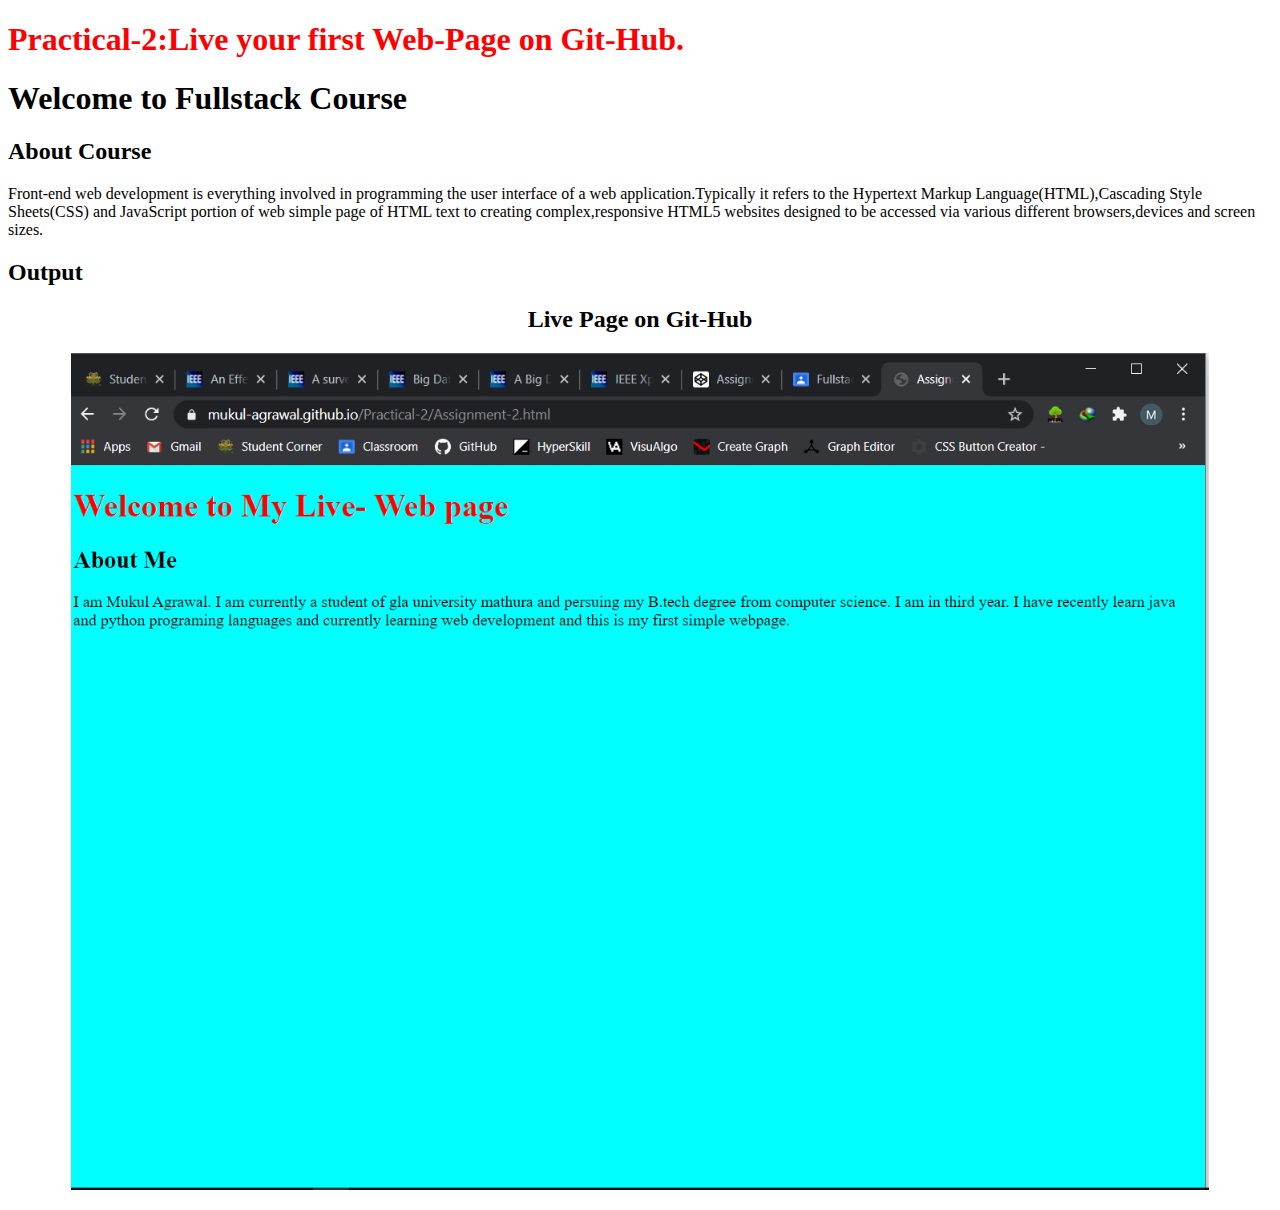
<file: practical/Practical-2.html>
<!DOCTYPE html>
<html lang="en">
<head>
    <meta charset="UTF-8">
    <meta name="viewport" content="width=device-width, initial-scale=1.0">
    <title>Practical-2</title>
</head>
<body>
    <h1 style="color: red;">Practical-2:Live your first Web-Page on Git-Hub.</h1>
    <h1>Welcome to Fullstack Course</h1>
    <h2>About Course</h2>
    <p>Front-end web development is everything involved in programming the user interface of a web application.Typically it 
    refers to the Hypertext Markup Language(HTML),Cascading Style Sheets(CSS) and JavaScript portion of web simple page of 
    HTML text to creating complex,responsive HTML5 websites designed to be accessed via various different browsers,devices and screen sizes.</p>
    <h2>Output</h2>
    <h2 style="text-align: center;">Live Page on Git-Hub</h2>
    <p style="text-align: center;"><img style="height: 100%; width: 90%; "src = "..\images\live-webpage.PNG" alt="Live Page on Git-Hub Screenshot"></p>
</body>
</html>
</file>
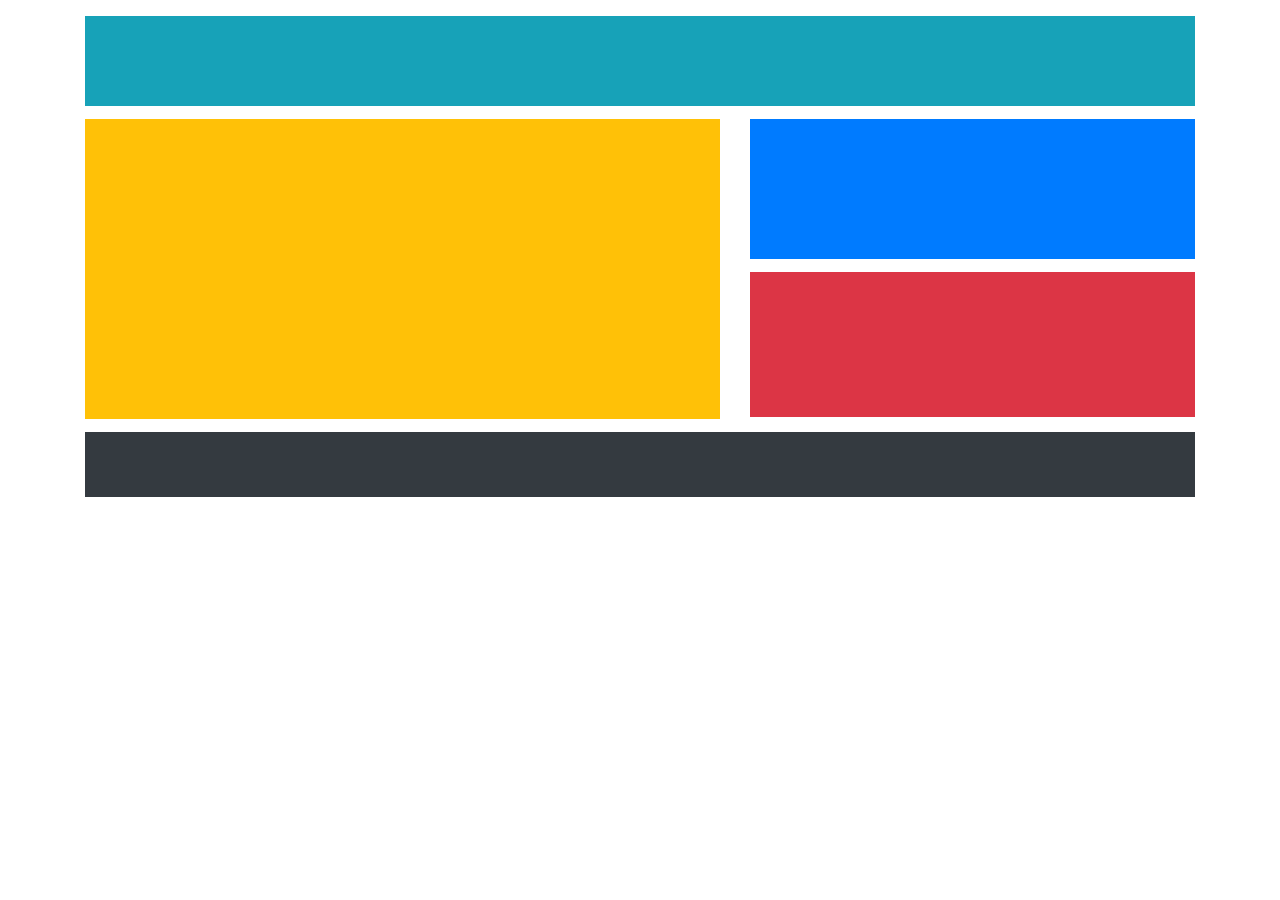
<file: practical/Practical-20.html>
<!DOCTYPE html>
<html lang="en">

<head>
    <meta charset="utf-8" />
    <meta name="viewport" content="width=device-width, initial-scale=1, shrink-to-fit=no" />
    <title>Practical-20</title>
    <link rel="stylesheet" href="https://stackpath.bootstrapcdn.com/bootstrap/4.5.2/css/bootstrap.min.css" />
    <style>
        .row>div {
            margin-bottom: 13px;
        }

        .header {
            min-height: 90px;
        }

        .footer {
            min-height: 65px;
        }

        .content {
            min-height: 300px;
        }

        .sidebar-top {
            min-height: 140px;
        }

        .sidebar-bottom {
            min-height: 145px;
            margin-bottom: -15px;
        }
    </style>
</head>

<body>
    <div class="container mt-3">
        <div class="row">
            <div class="col-md-12">
                <div class="header bg-info"></div>
            </div>
        </div>
        <div class="row">
            <div class="col-md-7">
                <div class="content bg-warning"></div>
            </div>
            <div class="col-md-5">
                <div class="row">
                    <div class="col-md-12">
                        <div class="sidebar-top bg-primary"></div>
                    </div>
                </div>
                <div class="row">
                    <div class="col-md-12">
                        <div class="sidebar-bottom bg-danger"></div>
                    </div>
                </div>
            </div>
        </div>
        <div class="row">
            <div class="col-md-12">
                <div class="footer bg-dark"></div>
            </div>
        </div>
    </div>
</body>

</html>
</file>
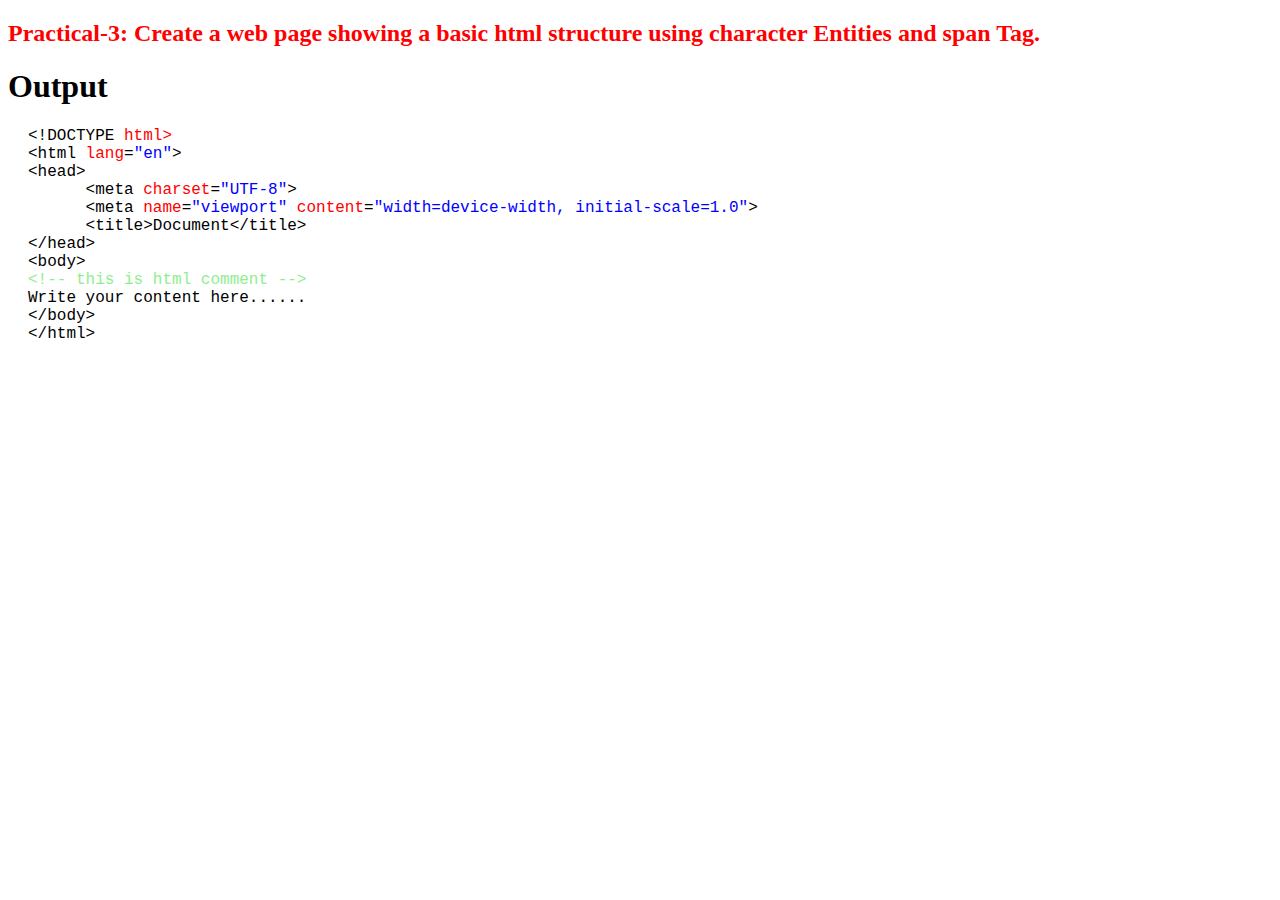
<file: practical/Practical-3.html>
<!DOCTYPE html>
<html lang="en">
<head>
    <meta charset="UTF-8">
    <meta name="viewport" content="width=device-width, initial-scale=1.0">
    <title>Practical-3</title>
</head>
<body>
    <h2 style="color: red;">Practical-3: Create a web page showing a basic html structure using character Entities and span Tag.</h2>
    <h1>Output</h1>
    <pre style=" margin-left: 20px; font-family:Consolas, 'Courier New', monospace ;">
&lt;!DOCTYPE <span style="color: red;">html&gt;</span>
&lt;html <span style="color:red">lang</span>=<span style="color:blue">"en"</span>&gt;
&lt;head&gt;
      &lt;meta <span style="color:red">charset</span>=<span style="color:blue">"UTF-8"</span>&gt;
      &lt;meta <span style="color: red;">name</span>=<span style="color: blue;">"viewport" </span><span style="color: red;">content</span>=<span style="color: blue;">"width=device-width, initial-scale=1.0"</span>&gt;
      &lt;title>Document&lt;/title&gt;
&lt;/head&gt;
&lt;body&gt;
<span style="color:lightgreen;">&lt;!-- this is html comment --&gt;</span>
Write your content here......
&lt;/body&gt;
&lt;/html&gt;
    </pre>
</body>
</html>
</file>
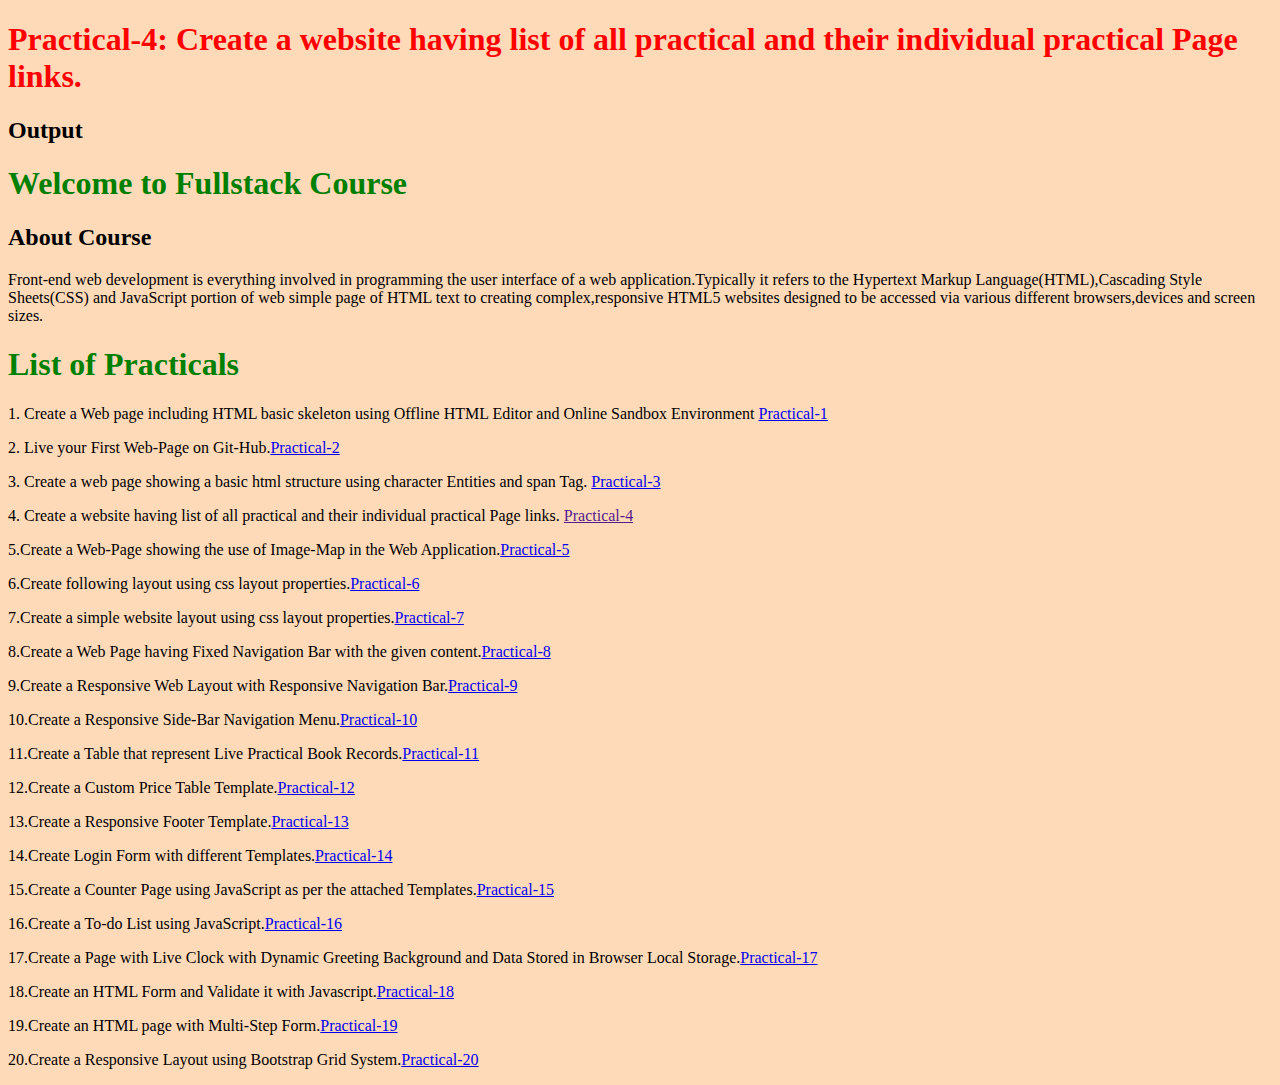
<file: practical/Practical-4.html>
<!DOCTYPE html>
<html lang="en">
<head>
    <meta charset="UTF-8">
    <meta name="viewport" content="width=device-width, initial-scale=1.0">
    <title>Introduction to Git and Git-Hub</title>
</head>
<body style="background-color: peachpuff;">
    <h1 style="color: red;">Practical-4: Create a website having list of all practical and their individual practical Page links.</h1>
    <h2>Output</h2>
    <h1 style="color: green;">Welcome to Fullstack Course</h1>
    <h2>About Course</h2>
    <p>Front-end web development is everything involved in programming the user interface of a web application.Typically it 
    refers to the Hypertext Markup Language(HTML),Cascading Style Sheets(CSS) and JavaScript portion of web simple page of 
    HTML text to creating complex,responsive HTML5 websites designed to be accessed via various different browsers,devices and screen sizes.</p>
    <h1 style="color: green;">List of Practicals</h1>
    <p>1. Create a Web page including HTML basic skeleton using Offline HTML Editor and Online Sandbox Environment <a href="Practical-1.html">Practical-1</a></p>
    <p>2. Live your First Web-Page on Git-Hub.<a href="Practical-2.html">Practical-2</a></p>
    <p>3. Create a web page showing a basic html structure using character Entities and span Tag. <a href="Practical-3.html">Practical-3</a></p>
    <p>4. Create a website having list of all practical and their individual practical Page links. <a href="" target="_self">Practical-4</a></p>
    <p>5.Create a Web-Page showing the use of Image-Map in the Web Application.<a href="Practical-5.html">Practical-5</a></p>
    <p>6.Create following layout using css layout properties.<a href="practical/Practical-6.html">Practical-6</a></p>
    <p>7.Create a simple website layout using css layout properties.<a href="practical-7.html">Practical-7</a></p>
    <p>8.Create a Web Page having Fixed Navigation Bar with the given content.<a href="practical-8.html">Practical-8</a></p>
    <p>9.Create a Responsive Web Layout with Responsive Navigation Bar.<a href="practical-9.html">Practical-9</a></p>
    <p>10.Create a Responsive Side-Bar Navigation Menu.<a href="Side-bar.html">Practical-10</a></p>
    <p>11.Create a Table that represent Live Practical Book Records.<a href="Practical-11.html">Practical-11</a></p>
    <p>12.Create a Custom Price Table Template.<a href="Practical-12.html">Practical-12</a></p>
    <p>13.Create a Responsive Footer Template.<a href="Practical-13.html">Practical-13</a></p>
    <p>14.Create Login Form with different Templates.<a href="Practical-14.html">Practical-14</a></p>
    <p>15.Create a Counter Page using JavaScript as per the attached Templates.<a href="Practical-15.html">Practical-15</a></p>
    <p>16.Create a To-do List using JavaScript.<a href="Practical-16.html">Practical-16</a></p>
    <p>17.Create a Page with Live Clock with Dynamic Greeting Background and Data Stored in Browser Local Storage.<a href="Practical-17.html">Practical-17</a></p>
    <p>18.Create an HTML Form and Validate it with Javascript.<a href="Practical-18.html">Practical-18</a></p>
    <p>19.Create an HTML page with Multi-Step Form.<a href="Practical-19.html">Practical-19</a></p>
    <p>20.Create a Responsive Layout using Bootstrap Grid System.<a href="Practical-20.html">Practical-20</a></p>
</body>
</html>
</file>
<file: css/practical-14.css>
* {
    margin: 0;
    padding: 0;
    box-sizing: border-box;
    font-family: Arial, Helvetica, sans-serif;
}

body {
    background-color: lightgray;
    display: flex;
    flex-direction: column;
}

header h1 {
    text-align: center;
    color: red;
    font-size: 70px;
    margin-top: 30px;
}

menu {
    display: flex;
    flex-direction: row;
    justify-content: center;
    flex-wrap: wrap;
    margin-top: 30px;
}

.form-1 {
    width: 300px;
    height: 390px;
    background-color: #fff;
    box-shadow: 1px 1px 1px 1px gray;
    border-radius: 4px;
    margin-top: 50px;
    margin: 30px;
}

.header-1 {
    width: 100%;
    height: 120px;
    background: linear-gradient(to right, orange, red);
    display: flex;
    flex-direction: column;
    justify-content: center;
    align-items: center;
}

.header-1 h1 {
    color: white;
    font-size: 22px;
    padding: 10px 0px;
}

.header-1 .icons i {
    color: white;
    padding: 10px 10px;
}

.form-1-container {
    padding: 20px;
}

input[type=email] {
    outline: none;
    border: none;
    border-bottom: 1px solid gray;
    padding: 20px 0px;
    width: 100%;
}

input[type=password] {
    outline: none;
    border: none;
    border-bottom: 1px solid gray;
    padding: 20px 0px;
    width: 100%;
}

.form-1-container p {
    font-size: 12px;
    color: gray;
    text-align: right;
    padding: 20px 0px;
}

.form-1-container p b {
    color: black;
}

input[type=submit] {
    outline: none;
    border: none;
    border-radius: 20px;
    background-color: gray;
    color: white;
    padding: 10px 20px;
}

.form-1-container p#p2 {
    display: inline-block;
    margin-left: 15px;
}

/* Form-2 CSS */

.form-2 {
    width: 300px;
    height: 390px;
    background-color: #fff;
    box-shadow: 1px 1px 1px 1px gray;
    border-radius: 4px;
    margin-top: 50px;
    margin: 30px;
}

.header-2 {
    background-color: #fff;
    display: flex;
    flex-direction: column;
    justify-content: center;
    align-items: center;
}

.header-2 h1 {
    color: deeppink;
    font-size: 22px;
    padding: 20px 0px 5px;
}

.form-2-container {
    padding: 20px;
}

input[type=email] {
    outline: none;
    border: none;
    border-bottom: 1px solid gray;
    padding: 20px 0px;
    width: 100%;
}

input[type=password] {
    outline: none;
    border: none;
    border-bottom: 1px solid gray;
    padding: 20px 0px;
    width: 100%;
}

input[type=checkbox] {
    margin: 20px 0;
}

.form-2-container p {
    font-size: 12px;
    color: gray;
    display: inline-block;
}

.form-2-container p b {
    color: #3498db;
}

.form-2-container input[type=submit] {
    outline: none;
    border: none;
    border-radius: 20px;
    background-color: deeppink;
    color: white;
    font-size: 11px;
    margin-top: 22px;
    padding: 10px 22px;
}

.form-2-container p#p3 {
    display: inline-block;
    margin-left: 28px;
}

.footer-2 {
    background-color: #778899;
    height: 70px;
    margin: 10px 0;
    display: flex;
    justify-content: center;
    align-items: center;
}

.footer-2 .icons i {
    color: white;
    padding: 10px 10px;
}

/*Form -3 CSS*/

.form-3 {
    width: 300px;
    height: 390px;
    background-color: #fff;
    box-shadow: 1px 1px 1px 1px gray;
    border-radius: 4px;
    margin-top: 50px;
    margin: 30px;
}

.header-3 {
    background-color: #fff;
    display: flex;
    flex-direction: column;
    justify-content: center;
    align-items: center;
}

.header-3 h1 {
    color: black;
    font-size: 22px;
    padding: 20px 0px 5px;
}

.form-3-container {
    padding: 20px;
}

.form-3-container input[type=email] {
    outline: none;
    border: none;
    border-bottom: 1px solid gray;
    padding: 20px 0px;
    width: 100%;
}

.form-3-container input[type=password] {
    outline: none;
    border: none;
    border-bottom: 1px solid gray;
    padding: 20px 0px;
    width: 100%;
}

.form-3-container p {
    font-size: 12px;
    color: #3498db;
    text-align: right;
    padding: 20px 0px;
}

.form-3-container p#p4 {
    text-align: center;
    color: gray;
}

.form-3-container input[type=submit] {
    outline: none;
    border: none;
    border-radius: 20px;
    display: block;
    width: 100%;
    background: linear-gradient(to right, skyblue, blue);
    color: white;
    padding: 10px 20px;
    margin-top: 15px;
}

.footer-3 {
    display: flex;
    justify-content: center;
    align-items: center;
    margin-top: -15px;
}

.footer-3 .icons i {
    font-size: 15px;
    text-align: center;
    width: 55px;
    margin-left: 8px;
    border-radius: 20px;
    color: #3498db;
    padding: 10px 10px;
    box-shadow: 1px 1px 2px;
    margin-top: -10px;
}
</file>
<file: css/practical-16.css>
*{
    margin: 0;
    padding: 0;
    box-sizing: border-box;
}
body{
    background: linear-gradient(120deg, skyblue, blue);
    color: white;
    font-family: Arial, Helvetica, sans-serif;
    min-height: 100vh;
}
h1,form{
    height: 20vh;
    display: flex;
    justify-content: center;
    align-items: center;
}
h1{
    font-size: 40px;
}
form input,
form button{
    padding: 10px;
    border: none;
    font-size: 24px;
    background: white;
    outline: none;
}
form button{
    color: blue;
    background-color: white;
    cursor: pointer;
}
form button:hover{
    color: white;
    background-color: skyblue;
}
.todo-container{
    display: flex;
    justify-content: center;
    align-items: center;
}
.todo-list{
    width: 24%;
    list-style: none;
}
.todo{
    margin: 10px;
    background-color: white;
    color: black;
    font-size: 24px;
    display: flex;
    justify-content: space-between;
    align-items: center;
}
.todo-item{
    flex:1;
    margin: 0.8px;
}
.check-btn,.delete-btn{
    background-color: darkseagreen;
    color: white;
    padding: 16px;
    font-size: 16px;
    border: none;
    outline: none;
    cursor: pointer;
}
.delete-btn{
    background-color: deeppink;
}
.fa-check,.fa-trash{
    pointer-events: none;
}
.completed{
    text-decoration: line-through;
    opacity: 0.5;
}
</file>
<file: css/Practical-17.css>
*{
    padding: 0;
    margin: 0;
    box-sizing: border-box;
}

body{
    font-family: 'Quicksand', sans-serif;
    display: flex;
    justify-content: center;
    align-items: center;
    flex-direction: column;
    color: black;
    height: 100vh;
}
#time{
    font-size: 8rem;
}
h1{
    margin-bottom: 16px;
}
h2{
    font-size: 3rem;
    opacity: .5;
    margin-bottom: 15px;
}
</file>
<file: css/Practical-18.css>
@import url('https://fonts.googleapis.com/css2?family=Open+Sans&display=swap');

* {
  padding: 0;
  margin: 0;
  box-sizing: border-box;
}

body {
  background-color: darkslateblue;
  font-family: 'Open Sans', sans-serif;
  height: 100vh;
  display: flex;
  justify-content: center;
  align-items: center;
}
.container {
  background-color: #fff;
  width: 400px;
  border-radius: 5px;
  overflow: hidden;
}
.header {
  background-color: #f7f7f7;
}
.header h2 {
  padding: 20px;
  text-align: center;
}
.form {
  padding: 20px 30px;
}
.form-container {
  margin-bottom: 10px;
  padding-bottom: 20px;
  position: relative;
}
.form-container label {
  display: block;
  margin-bottom: 5px;
}
.form-container input {
  display: block;
  width: 100%;
  padding: 10px;
  border-radius: 5px;
  outline: none;
  border: 2px solid #f0f0f0;
}
.form-container i {
  position: absolute;
  right: 10px;
  top: 40px;
  visibility: hidden;
}
.form-container small {
  position: absolute;
  left: 0;
  margin-top: 5px;
  visibility: hidden;
}
.form button {
  display: block;
  width: 100%;
  background-color: darkslateblue;
  color: white;
  padding: 10px;
  outline: none;
  border: none;
  border-radius: 5px;
  text-align: center;
}
.form-container.success input {
  border-color: rgb(48, 207, 48);
}
.form-container.success .fa-check-circle {
  visibility: visible;
  color: rgb(48, 207, 48);
}
.form-container.error input {
  border-color: red;
}
.form-container.error .fa-exclamation-circle {
  color: red;
  visibility: visible;
}
.form-container.error small {
  visibility: visible;
  color: red;
}
</file>
<file: css/Practical-19.css>
@import url('https://fonts.googleapis.com/css2?family=Open+Sans&display=swap');

* {
    padding: 0;
    margin: 0;
    box-sizing: border-box;
}

body {
    font-family: 'Open Sans', sans-serif;
    background-color: darkgray;
    height: 100vh;
    display: flex;
    align-items: center;
    justify-content: center;
}

.container {
    width: 360px;
    height: 400px;
    border-radius: 10px;
    background-color: #fff;
    position: relative;
    overflow: hidden;
}

.container form {
    position: absolute;
    left: 40px;
    top: 80px;
    width: 280px;
    transition: 0.5s;
}

form h3 {
    text-align: center;
    margin-bottom: 30px;
}

form input {
    width: 100%;
    padding: 10px 5px;
    margin: 5px 0px;
    border: none;
    outline: none;
    border-bottom: 1px solid #777;


}

.btn-box {
    margin: 30px auto;
    text-align: center;
}

form button {
    width: 120px;
    height: 35px;
    border-radius: 10px;
    outline: none;
    border: none;
    background-color: rgb(220, 20, 130);
    color: white;
}

#form2 {
    left: 450px;
}

#form3 {
    left: -450px;
}

.step-row {
    position: relative;
    width: 360px;
    height: 40px;
    display: flex;
    align-items: center;
    box-shadow: 0px -1px 5px -1px #000;
}

.step-col {
    width: 120px;
    text-align: center;
    position: relative;
    font-weight: 700px;
}

#progress {
    width: 120px;
    height: 100%;
    background-color:rgb(220, 20, 130);
    position: absolute;
    transition: 1s;
}

#progress::after {
    content: "";
    width: 0px;
    height: 0px;
    position: absolute;
    border-top: 20px solid transparent;
    border-bottom: 20px solid transparent;
    right: -20px;
    top: 0px;
    border-left: 20px solid rgb(220, 20, 130);
}
</file>
